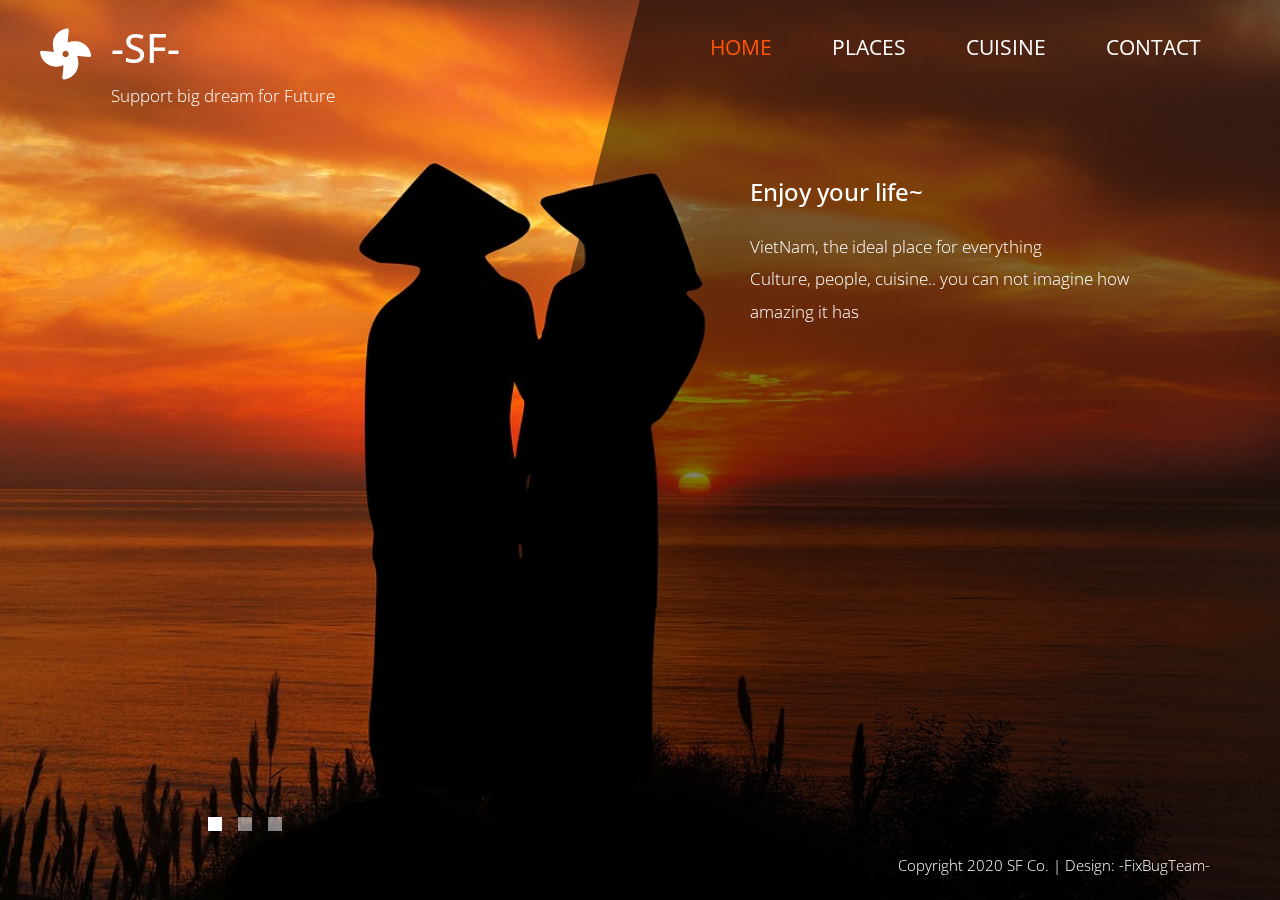
<file: index.html>
<!DOCTYPE html>
<html lang="en">

<head>
    <meta charset="UTF-8">
    <meta name="viewport" content="width=device-width, initial-scale=1.0">
    <meta http-equiv="X-UA-Compatible" content="ie=edge">
    <title>SF Travel Company </title>
    <link href="https://fonts.googleapis.com/css?family=Open+Sans:300,400" rel="stylesheet" /> <!-- https://fonts.google.com/ -->
    <link href="css/bootstrap.min.css" rel="stylesheet" /> <!-- https://getbootstrap.com/ -->
    <link href="fontawesome/css/all.min.css" rel="stylesheet" /> <!-- https://fontawesome.com/ -->
    <link href="css/sfcom.css" rel="stylesheet" />
<!--

TemplateMo 550 Diagoona

https://templatemo.com/tm-550-diagoona

-->
</head>
<body>
    <div class="tm-container">
        <div>
            <div class="tm-row pt-4">
                <div class="tm-col-left">
                    <div class="tm-site-header media">
                        <i class="fas fa-fan fa-3x mt-1 tm-logo"></i>
                        <div class="media-body">
                            <h1 class="tm-sitename text-uppercase">-SF-</h1>
                            <p class="tm-slogon">Support big dream for Future</p>
                        </div>        
                    </div>
                </div>
                <div class="tm-col-right">
                    <nav class="navbar navbar-expand-lg" id="tm-main-nav">
                        <button class="navbar-toggler toggler-example mr-0 ml-auto" type="button" 
                            data-toggle="collapse" data-target="#navbar-nav" 
                            aria-controls="navbar-nav" aria-expanded="false" aria-label="Toggle navigation">
                            <span><i class="fas fa-bars"></i></span>
                        </button>
                        <div class="collapse navbar-collapse tm-nav" id="navbar-nav">
                            <ul class="navbar-nav text-uppercase">
                                <li class="nav-item active">
                                    <a class="nav-link tm-nav-link" href="index.html">Home<span class="sr-only">(current)</span></a>
                                </li>
                                <li class="nav-item">
                                    <a class="nav-link tm-nav-link" href="place.html">Places</a>
                                </li>
                                <li class="nav-item">
                                    <a class="nav-link tm-nav-link" href="cuisine.html">Cuisine</a>
                                </li>                            
                                <li class="nav-item ">
                                    <a class="nav-link tm-nav-link" href="contact.html">Contact </a>
                                    <!-- <span class="sr-only">(current)</span> -->
                                </li>
                            </ul>                            
                        </div>                        
                    </nav>
                </div>
            </div>
            
            <div class="tm-row">
                <div class="tm-col-left"></div>
                <main class="tm-col-right tm-contact-main"> <!-- Content -->
                    <section class="tm-content tm-contact">
                        <h2 class="mb-4 tm-content-title">Enjoy your life~</h2>
                        <p class="mb-85">VietNam, the ideal place for everything <br> Culture, people, cuisine.. you can not imagine how amazing it has  </p>
                    </section>
                </main>
            </div>
        </div>        

        <div class="tm-row">
            <div class="tm-col-left text-center">            
                <ul class="tm-bg-controls-wrapper">
                    <li class="tm-bg-control active" data-id="0"></li>
                    <li class="tm-bg-control" data-id="1"></li>
                    <li class="tm-bg-control" data-id="2"></li>
                </ul>            
            </div>        
            <div class="tm-col-right tm-col-footer">
                <footer class="tm-site-footer text-right">
                    <p class="mb-0">Copyright 2020 SF Co. 
                    
                    | Design: <a rel="nofollow" href="https://templatemo.com" class="tm-text-link">-FixBugTeam-</a></p>
                </footer>
            </div>  
        </div>

        <div class="tm-bg"> <!-- Diagonal background design -->
            <div class="tm-bg-left"></div>
            <div class="tm-bg-right"></div>
        </div>
    </div>

    <script src="jquery-3.4.1.min.js"></script>
    <script src="bootstrap.min.js"></script>
    <script src="jquery.backstretch.min.js"></script>
    <script src="sfcom.js"></script>
</body>
</html>
</file>
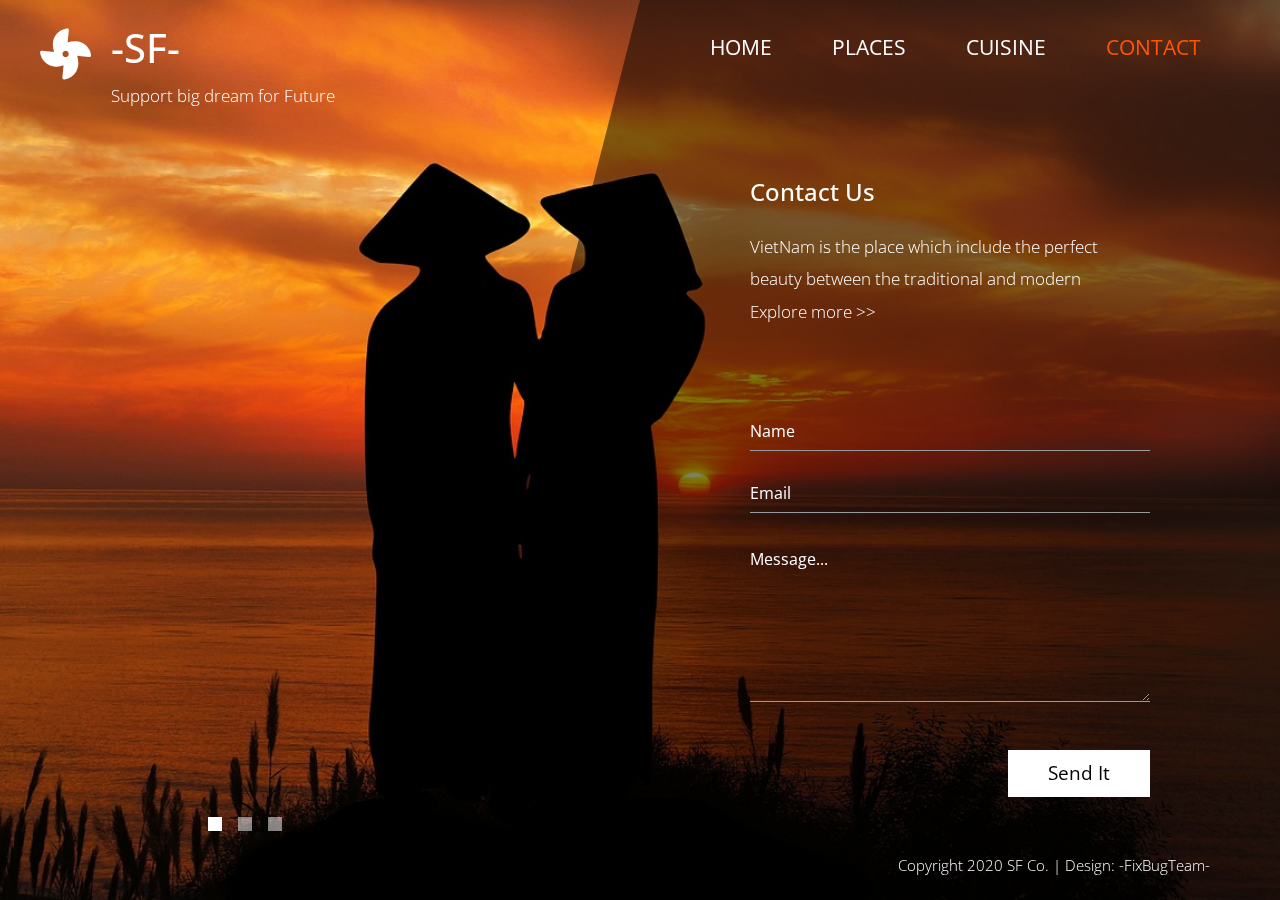
<file: contact.html>
<!DOCTYPE html>
<html lang="en">

<head>
    <meta charset="UTF-8">
    <meta name="viewport" content="width=device-width, initial-scale=1.0">
    <meta http-equiv="X-UA-Compatible" content="ie=edge">
    <title>SF - Contact page</title>
    <link href="https://fonts.googleapis.com/css?family=Open+Sans:300,400" rel="stylesheet" /> <!-- https://fonts.google.com/ -->
    <link href="css/bootstrap.min.css" rel="stylesheet" /> <!-- https://getbootstrap.com/ -->
    <link href="fontawesome/css/all.min.css" rel="stylesheet" /> <!-- https://fontawesome.com/ -->
    <link href="css/sfcom.css" rel="stylesheet" />
<!--

TemplateMo 550 Diagoona

https://templatemo.com/tm-550-diagoona

-->
</head>
<body>
    <div class="tm-container">
        <div>
            <div class="tm-row pt-4">
                <div class="tm-col-left">
                    <div class="tm-site-header media">
                        <i class="fas fa-fan fa-3x mt-1 tm-logo"></i>
                        <div class="media-body">
                            <h1 class="tm-sitename text-uppercase">-SF-</h1>
                            <p class="tm-slogon">Support big dream for Future</p>
                        </div>        
                    </div>
                </div>
                <div class="tm-col-right">
                    <nav class="navbar navbar-expand-lg" id="tm-main-nav">
                        <button class="navbar-toggler toggler-example mr-0 ml-auto" type="button" 
                            data-toggle="collapse" data-target="#navbar-nav" 
                            aria-controls="navbar-nav" aria-expanded="false" aria-label="Toggle navigation">
                            <span><i class="fas fa-bars"></i></span>
                        </button>
                        <div class="collapse navbar-collapse tm-nav" id="navbar-nav">
                            <ul class="navbar-nav text-uppercase">
                                <li class="nav-item">
                                    <a class="nav-link tm-nav-link" href="index.html">Home</a>
                                </li>
                                <li class="nav-item">
                                    <a class="nav-link tm-nav-link" href="place.html">Places</a>
                                </li>
                                <li class="nav-item">
                                    <a class="nav-link tm-nav-link" href="cuisine.html">Cuisine</a>
                                </li>                            
                                <li class="nav-item active">
                                    <a class="nav-link tm-nav-link" href="contact.html">Contact <span class="sr-only">(current)</span></a>
                                </li>
                            </ul>                            
                        </div>                        
                    </nav>
                </div>
            </div>
            
            <div class="tm-row">
                <div class="tm-col-left"></div>
                <main class="tm-col-right tm-contact-main"> <!-- Content -->
                    <section class="tm-content tm-contact">
                        <h2 class="mb-4 tm-content-title">Contact Us</h2>
                        <p class="mb-85">VietNam is the place which include the perfect beauty between the traditional and modern <br> Explore more >></p>
                        <form id="contact-form" action="" method="POST">
                            <div class="form-group mb-4">
                                <input type="text" name="name" class="form-control" placeholder="Name" required="" />
                            </div>
                            <div class="form-group mb-4">
                                <input type="email" name="email" class="form-control" placeholder="Email" required="" />
                            </div>
                            <div class="form-group mb-5">
                                <textarea rows="6" name="message" class="form-control" placeholder="Message..." required=""></textarea>
                            </div>
                            <div class="text-right">
                                <button type="submit" class="btn btn-big btn-primary">Send It</button>
                            </div>
                        </form>
                    </section>
                </main>
            </div>
        </div>        

        <div class="tm-row">
            <div class="tm-col-left text-center">            
                <ul class="tm-bg-controls-wrapper">
                    <li class="tm-bg-control active" data-id="0"></li>
                    <li class="tm-bg-control" data-id="1"></li>
                    <li class="tm-bg-control" data-id="2"></li>
                </ul>            
            </div>        
            <div class="tm-col-right tm-col-footer">
                <footer class="tm-site-footer text-right">
                    <p class="mb-0">Copyright 2020 SF Co. 
                    
                    | Design: <a rel="nofollow" href="https://templatemo.com" class="tm-text-link">-FixBugTeam-</a></p>
                </footer>
            </div>  
        </div>

        <div class="tm-bg"> <!-- Diagonal background design -->
            <div class="tm-bg-left"></div>
            <div class="tm-bg-right"></div>
        </div>
    </div>

    <script src="jquery-3.4.1.min.js"></script>
    <script src="bootstrap.min.js"></script>
    <script src="jquery.backstretch.min.js"></script>
    <script src="sfcom.js"></script>
</body>
</html>
</file>
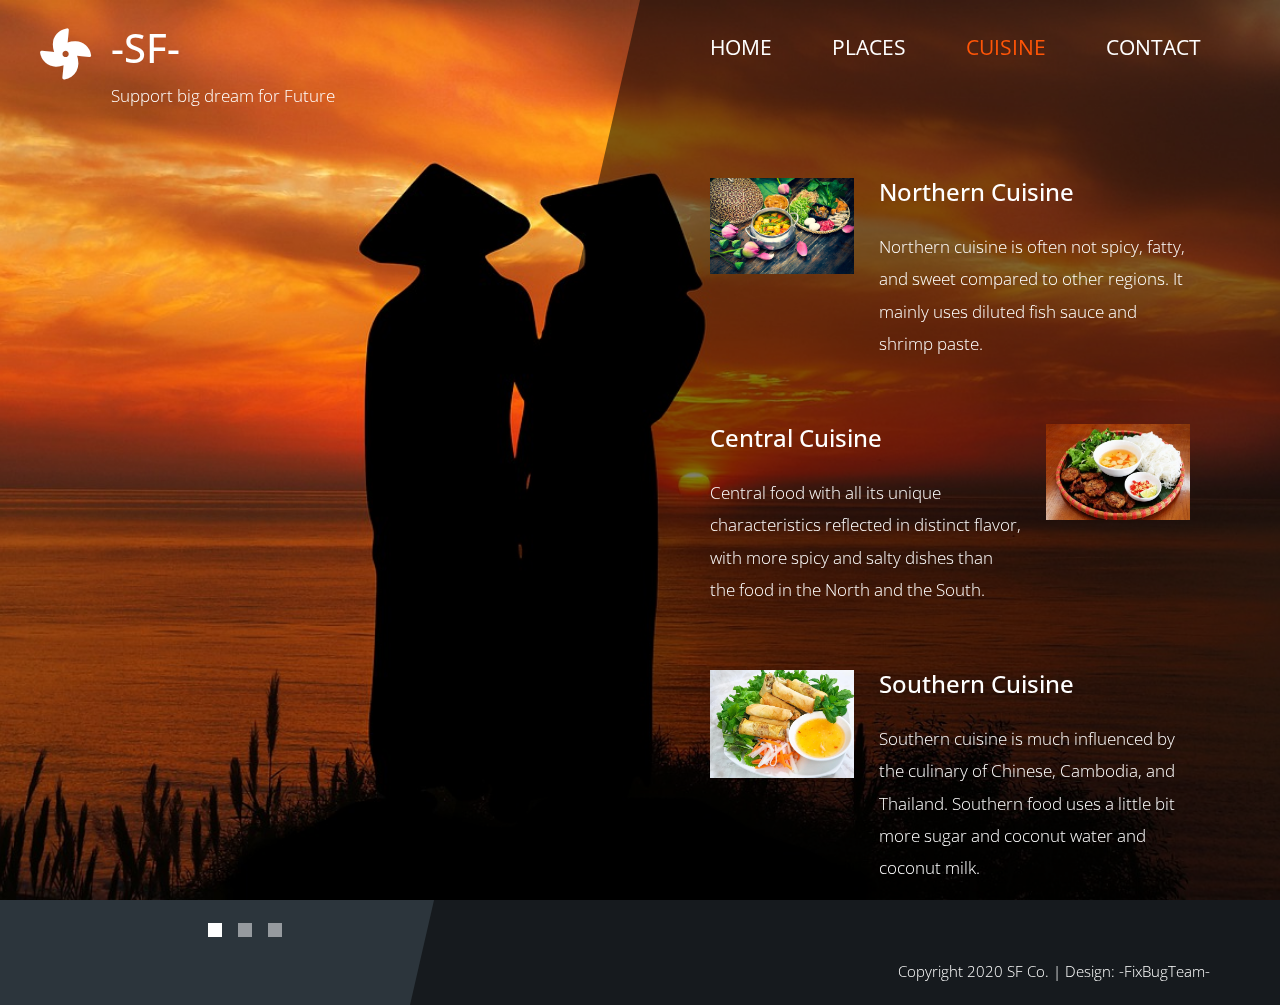
<file: cuisine.html>
<!DOCTYPE html>
<html lang="en">

<head>
    <meta charset="UTF-8">
    <meta name="viewport" content="width=device-width, initial-scale=1.0">
    <meta http-equiv="X-UA-Compatible" content="ie=edge">
    <title>SF - Services Page</title>
    <link href="https://fonts.googleapis.com/css?family=Open+Sans:300,400" rel="stylesheet" /> <!-- https://fonts.google.com/ -->
    <link href="css/bootstrap.min.css" rel="stylesheet" /> <!-- https://getbootstrap.com/ -->
    <link href="fontawesome/css/all.min.css" rel="stylesheet" /> <!-- https://fontawesome.com/ -->
    <link href="css/sfcom.css" rel="stylesheet" />
<!--

TemplateMo 550 Diagoona

https://templatemo.com/tm-550-diagoona

-->
</head>

<body>
    <div class="tm-container">        
        <div>
            <div class="tm-row pt-4">
                <div class="tm-col-left">
                    <div class="tm-site-header media">
                        <i class="fas fa-fan fa-3x mt-1 tm-logo"></i>
                        <div class="media-body">
                            <h1 class="tm-sitename text-uppercase">-SF-</h1>
                            <p class="tm-slogon">Support big dream for Future</p>
                        </div>        
                    </div>
                </div>
                <div class="tm-col-right">
                    <nav class="navbar navbar-expand-lg" id="tm-main-nav">
                        <button class="navbar-toggler toggler-example mr-0 ml-auto" type="button" 
                            data-toggle="collapse" data-target="#navbar-nav" 
                            aria-controls="navbar-nav" aria-expanded="false" aria-label="Toggle navigation">
                            <span><i class="fas fa-bars"></i></span>
                        </button>
                        <div class="collapse navbar-collapse tm-nav" id="navbar-nav">
                            <ul class="navbar-nav text-uppercase">
                                <li class="nav-item">
                                    <a class="nav-link tm-nav-link" href="index.html">Home</a>
                                </li>
                                <li class="nav-item">
                                    <a class="nav-link tm-nav-link" href="place.html">Places</a>
                                </li>
                                <li class="nav-item active">
                                    <a class="nav-link tm-nav-link" href="cuisine.html">Cuisine <span class="sr-only">(current)</span></a>
                                </li>                            
                                <li class="nav-item">
                                    <a class="nav-link tm-nav-link" href="contact.html">Contact</a>
                                </li>
                            </ul>                            
                        </div>                        
                    </nav>
                </div>
            </div>
            
            <div class="tm-row">
                <div class="tm-col-left"></div>
                <main class="tm-col-right">
                    <section class="tm-content">
                        <div class="media my-3 mb-5 tm-service-media tm-service-media-img-l">
                            <img src="img/cusine1.jpg " width="30%" alt="Image" class="tm-service-img">
                            <div class="media-body tm-service-text">
                                <h2 class="mb-4 tm-content-title">Northern Cuisine</h2>
                                <p>Northern cuisine is often not spicy, fatty, and sweet compared to other regions. It mainly uses diluted fish sauce and shrimp paste. </p>
                            </div> 
                        </div>
                        <div class="media my-3 mb-5 tm-service-media">                            
                            <div class="media-body tm-service-text">
                                <h2 class="mb-4 tm-content-title">Central Cuisine</h2>
                                <p>Central food with all its unique characteristics reflected in distinct flavor, with more spicy and salty dishes than the food in the North and the South.</p>
                              </div> 
                            <img src="img/cusine2.jpg" width ="30%" alt="Image" class="tm-service-img-r">
                        </div>
                        <div class="media my-3 tm-service-media tm-service-media-img-l">
                            <img src="img/cusine4.jpg" width ="30%" alt="Image" class="tm-service-img">
                            <div class="media-body tm-service-text">
                                <h2 class="mb-4 tm-content-title">Southern Cuisine</h2>
                                <p>Southern cuisine is much influenced by the culinary of Chinese, Cambodia, and Thailand. Southern food uses a little bit more sugar and coconut water and coconut milk.</p>
                           </div> 
                        </div>                      
                    </section>
                </main>
            </div>
        </div>        

        <div class="tm-row">
            <div class="tm-col-left text-center">            
                <ul class="tm-bg-controls-wrapper">
                    <li class="tm-bg-control active" data-id="0"></li>
                    <li class="tm-bg-control" data-id="1"></li>
                    <li class="tm-bg-control" data-id="2"></li>
                </ul>            
            </div>        
            <div class="tm-col-right tm-col-footer">
                <footer class="tm-site-footer text-right">
                    <p class="mb-0">Copyright 2020 SF Co. 
                    
                    | Design: <a rel="nofollow" href="https://templatemo.com" class="tm-text-link">-FixBugTeam-</a></p>
                </footer>
            </div>  
        </div>        

        <!-- Diagonal background design -->
        <div class="tm-bg">
            <div class="tm-bg-left"></div>
            <div class="tm-bg-right"></div>
        </div>
    </div>

    <script src="jquery-3.4.1.min.js"></script>
    <script src="bootstrap.min.js"></script>
    <script src="jquery.backstretch.min.js"></script>
    <script src="sfcom.js"></script>
</body>

</html>
</file>
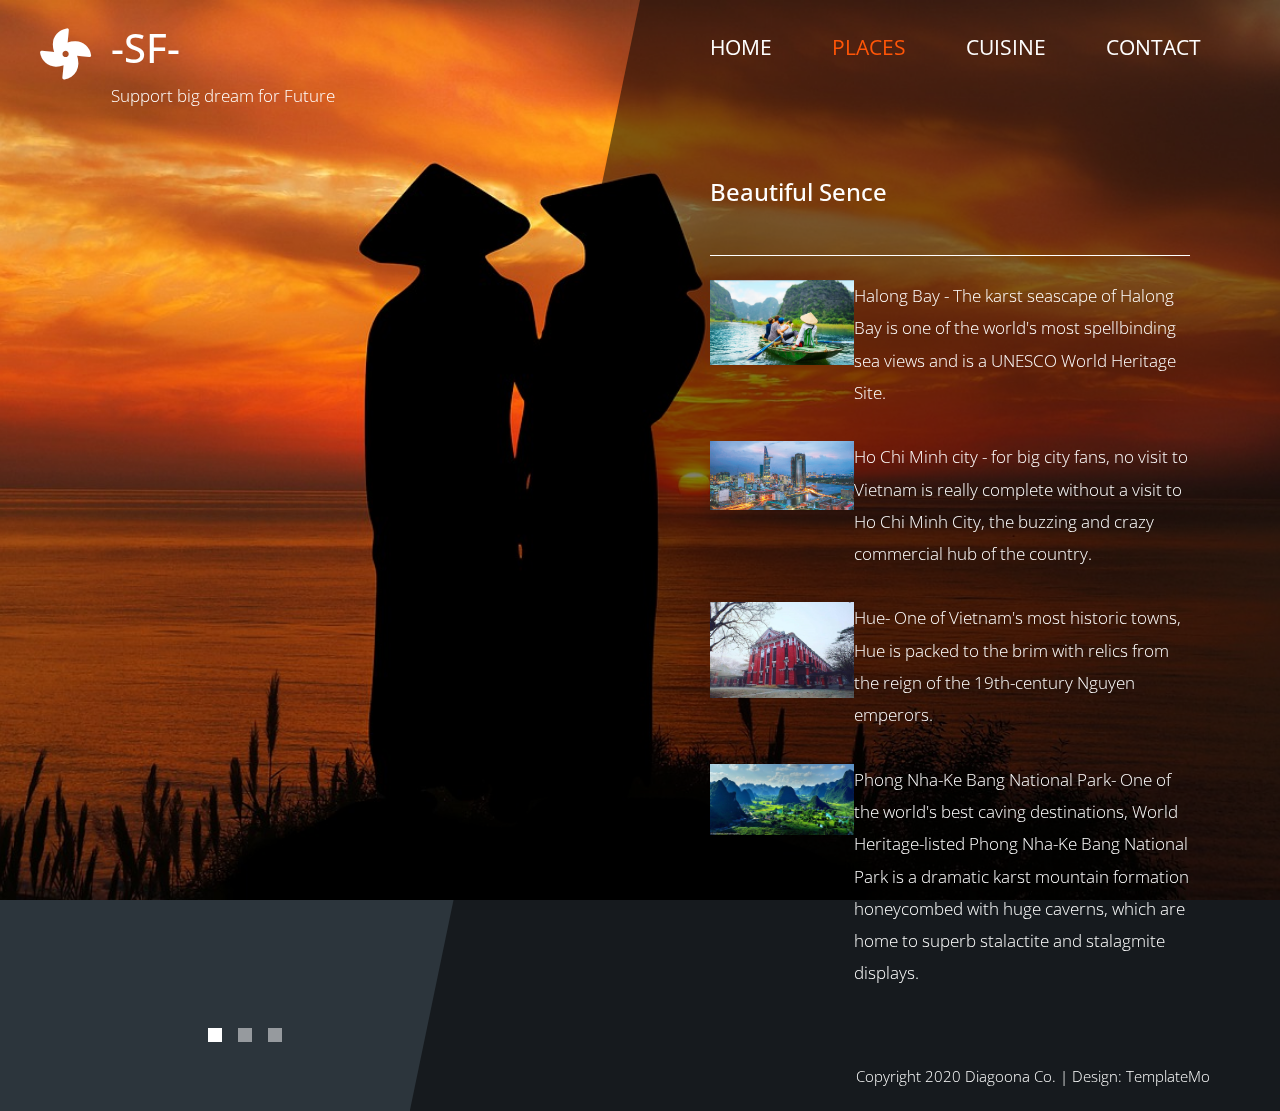
<file: place.html>
<!DOCTYPE html>
<html lang="en">

<head>
    <meta charset="UTF-8">
    <meta name="viewport" content="width=device-width, initial-scale=1.0">
    <meta http-equiv="X-UA-Compatible" content="ie=edge">
    <title>SF - About Page</title>
    <link href="https://fonts.googleapis.com/css?family=Open+Sans:300,400" rel="stylesheet" /> <!-- https://fonts.google.com/ -->
    <link href="css/bootstrap.min.css" rel="stylesheet" /> <!-- https://getbootstrap.com/ -->
    <link href="fontawesome/css/all.min.css" rel="stylesheet" /> <!-- https://fontawesome.com/ -->
    <link href="css/sfcom.css" rel="stylesheet" />

</head>

<body>
    <div class="tm-container">        
        <div>
            <div class="tm-row pt-4">
                <div class="tm-col-left">
                    <div class="tm-site-header media">
                        <i class="fas fa-fan fa-3x mt-1 tm-logo"></i>
                        <div class="media-body">
                            <h1 class="tm-sitename text-uppercase">-SF-</h1>
                            <p class="tm-slogon">Support big dream for Future</p>
                        </div>        
                    </div>
                </div>
                <div class="tm-col-right">
                    <nav class="navbar navbar-expand-lg" id="tm-main-nav">
                        <button class="navbar-toggler toggler-example mr-0 ml-auto" type="button" 
                            data-toggle="collapse" data-target="#navbar-nav" 
                            aria-controls="navbar-nav" aria-expanded="false" aria-label="Toggle navigation">
                            <span><i class="fas fa-bars"></i></span>
                        </button>
                        <div class="collapse navbar-collapse tm-nav" id="navbar-nav">
                            <ul class="navbar-nav text-uppercase">
                                <li class="nav-item">
                                    <a class="nav-link tm-nav-link" href="index.html">Home</a>
                                </li>
                                <li class="nav-item active">
                                    <a class="nav-link tm-nav-link" href="place.html">Places<span class="sr-only">(current)</span></a>
                                </li>
                                <li class="nav-item">
                                    <a class="nav-link tm-nav-link" href="cuisine.html">Cuisine</a>
                                </li>                            
                                <li class="nav-item">
                                    <a class="nav-link tm-nav-link" href="contact.html">Contact</a>
                                </li>
                            </ul>                            
                        </div>                        
                    </nav>
                </div>
            </div>
            
            <div class="tm-row">
                <div class="tm-col-left"></div>
                <main class="tm-col-right">
                    <section class="tm-content tm-about">
                        <h2 class="mb-5 tm-content-title">Beautiful Sence</h2>
                        <hr class="mb-4">
                        <div class="media my-3">
                            <img src="img/cover2.jpg" width ="30%">
                            <div class="media-body">
                                <p> Halong Bay - The karst seascape of Halong Bay is one of the world's most spellbinding sea views and is a UNESCO World Heritage Site.</p>
                            </div> 
                        </div>
                        <div class="media my-3">
                            <img src="img/hcm.jpg " width ="30%" >
                            <div class="media-body">
                                <p>Ho Chi Minh city - for big city fans, no visit to Vietnam is really complete without a visit to Ho Chi Minh City, the buzzing and crazy commercial hub of the country. </p>
                            </div> 
                        </div>
                        <div class="media my-3">
                            <img src="img/cover8.jpg " width ="30%" >
                            <div class="media-body">
                                <p>Hue- One of Vietnam's most historic towns, Hue is packed to the brim with relics from the reign of the 19th-century Nguyen emperors.</p>                            </div> 
                        </div>
                        <div class="media my-3">
                            <img src="img/cover1.jpg " width ="30%" >
                            <div class="media-body">
                                <p>Phong Nha-Ke Bang National Park- One of the world's best caving destinations, World Heritage-listed Phong Nha-Ke Bang National Park is a dramatic karst mountain formation honeycombed with huge caverns, which are home to superb stalactite and stalagmite displays. </p>                            </div> 
                        </div>                        
                    </section>
                </main>
            </div>
        </div>        

        <div class="tm-row">
            <div class="tm-col-left text-center">            
                <ul class="tm-bg-controls-wrapper">
                    <li class="tm-bg-control active" data-id="0"></li>
                    <li class="tm-bg-control" data-id="1"></li>
                    <li class="tm-bg-control" data-id="2"></li>
                </ul>            
            </div>        
            <div class="tm-col-right tm-col-footer">
                <footer class="tm-site-footer text-right">
                    <p class="mb-0">Copyright 2020 Diagoona Co. 
                    
                    | Design: <a rel="nofollow" href="https://templatemo.com" class="tm-text-link">TemplateMo</a></p>
                </footer>
            </div>   
        </div>        

        <!-- Diagonal background design -->
        <div class="tm-bg">
            <div class="tm-bg-left"></div>
            <div class="tm-bg-right"></div>
        </div>
    </div>

    <script src="jquery-3.4.1.min.js"></script>
    <script src="bootstrap.min.js"></script>
    <script src="jquery.backstretch.min.js"></script>
    <script src="sfcom.js"></script>
</body>
</html>
</file>
<file: css/sfcom.css>
/*

TemplateMo 550 Diagoona

https://templatemo.com/tm-550-diagoona

*/

body {
    font-family: 'Open Sans', Arial, sans-serif;
    font-size: 17px;
    font-weight: 300;
    overflow-x: hidden;
    color: white;
    background-color: #2C353C;
}

a { 
    transition: all 0.3s ease; 
    text-decoration: none;
}

ul { padding: 0; }
a:hover { text-decoration: none; }
button:focus { outline: none; }
p { line-height: 1.9; }
.tm-logo { margin-right: 20px; }
.tm-slogan { font-size: 0.8rem; }

/* Navigation */
.navbar-toggler {
    padding: 8px 15px;
    border: 0;
    border-radius: 0;
    transform: skewX(-15deg);
    background-color: rgba(0,0,0,0.5);
    color: white;    
}

.navbar-toggler i { transform: skewX(15deg); }

.navbar-expand-lg {
    padding-left: 0;
    padding-right: 0;
}

.navbar-expand-lg .navbar-nav .nav-link { padding: 0; }

.navbar-expand-lg .navbar-nav .tm-nav-link {
    font-size: 1.3rem;
    font-weight: 400;
    color: white;    
    padding-bottom: 30px;    
}

.nav-item { margin-right: 60px; }

.nav-item:last-child { margin-right: 0; }

.nav-item.active .tm-nav-link,
.nav-item:hover .tm-nav-link {
    color: rgb(255, 85, 7);
}

/* Page Background */
.tm-bg {
    position: absolute;
    left: 0;
    right: 0;
    width: 100%;
    height: 100%;
    display: flex;
    z-index: -1000;
}

.tm-bg-left,
.tm-bg-right {
    position: relative;
    width: 50%;
    height: 100%;
}

.tm-bg-right { background-color: rgba(0,0,0,0.5); }

.tm-bg-left {
    border-right: 230px solid rgba(0,0,0,0.5);
    border-top: 100vh solid transparent;
}

.tm-bg-controls-wrapper {
    display: inline-block;
    margin-left: -150px;
}

.tm-bg-control {
    display: inline-block;
    width: 14px;
    height: 14px;
    background-color: rgba(255,255,255,0.5);
    margin: 6px;
    cursor: pointer;
}

.tm-bg-control.active,
.tm-bg-control:hover {
    background-color: white;
}

.tm-container {
    width: 100%;
    height: 100%;
    min-height: 100vh;
    position: relative;
    display: flex;
    flex-direction: column;
    justify-content: space-between;  
}

.tm-row { display: flex; }

.tm-col-left {
    width: 50%;
    height: 100%;
    padding-left: 40px;  
    padding-right: 40px;
}

.tm-col-right {
    width: 50%;
    height: 100%;
    padding-left: 70px;
    padding-right: 70px;
}

.tm-content {
    max-width: 660px;
    margin-top: 50px;
    padding-right: 20px;
}

.tm-about { max-width: 525px; }

::-webkit-scrollbar {
    -webkit-appearance: none;
    width: 10px;
}
  
::-webkit-scrollbar-thumb {
    border-radius: 5px;
    background-color: rgba(255,255,255,.8);
    box-shadow: 0 0 1px rgba(255,255,255,.8);
}

.tm-content-title { font-size: 1.5rem; }
hr { border-top: 1px solid white; }

.btn {
    padding: 10px 25px;
    border-radius: 0;
}

.btn-big {
    padding: 9px 40px;
    font-size: 1.2rem;;
}

.btn-primary {
    background-color: white;
    color: black;
    border: 0;
}

.btn-primary:hover {
    background-color: #9CC;
    color: black;
}

.tm-site-footer {
    padding: 40px 0 20px;
    max-width: 660px;
    font-size: 0.95rem;
}

.tm-col-footer { padding-left: 0; }
.tm-text-link { color: white; }

.tm-text-link:hover,
.tm-text-link:focus {
    color: #9CC;
}

/* Service */ 
.tm-service-text { max-width: 365px; }
.tm-service-img { margin-right: 25px; }
.tm-service-img-r { margin-left: 25px; }

/* Contact */
.form-control,
textarea {    
    color: white;
    background-color: transparent;
    background-clip: padding-box;
    border: none;
    border-bottom: 1px solid #999A9B;
    border-radius: 0;
    transition: border-color 0.15s ease-in-out, box-shadow 0.15s ease-in-out;
    padding: 10px 0;
    font-family: 'Open Sans', Arial, sans-serif;
    font-size: 1rem;
    font-weight: 400;
    line-height: 1.5;
}

.form-control:focus {
    color: white;
    background-color: transparent;    
    box-shadow: none;
    border-color: #9CC;
    outline: none;
}

.mb-85 { margin-bottom: 85px; }
.tm-contact-main { max-width: 690px; }

.tm-contact {
    max-width: 420px;
    margin-left: auto;
    margin-right: auto;
}

.form-control::-webkit-input-placeholder { color: white; } /* Edge */  
.form-control:-ms-input-placeholder { color: white; } /* Internet Explorer 10-11 */  
.form-control::placeholder { color: white; }

@media (max-width: 1200px) {
    .nav-item { margin-right: 30px; }

    .tm-page-right {
        padding-left: 30px;
        padding-right: 30px;
    }
}

@media (max-width: 992px) {    
    .tm-nav {
        position: absolute;
        background: rgba(0, 0, 0, 0.8);
        color: white;
        top: 44px;
        right: 4px;
    }

    .navbar-expand-lg .navbar-nav .tm-nav-link {
        color: white;
        font-size: 1.1rem;
        padding: 13px 20px;
    }

    .nav-item { margin-right: 0; }

    .nav-item.active .tm-nav-link,
    .nav-item:hover .tm-nav-link {
        color: #9CC;
    }

    .tm-content { margin-top: 20px; }
    .tm-site-footer { padding-top: 40px; }
    .tm-col-left { width: 40%; }

    .tm-col-right {
        width: 60%;
        padding-left: 100px;
        padding-right: 30px;
    }
    
    .tm-col-footer { padding-left: 0; }
}

@media (max-width: 768px) {
    .tm-row { flex-direction: column; }

    .tm-col-left,
    .tm-col-right,
    .tm-bg-left,
    .tm-bg-right {
        width: 100%;
    }

    #tm-main-nav {
        position: fixed;
        top: 50px;
        right: 40px;
        padding-bottom: 0;
    }  
    
    .tm-bg { flex-direction: column; }

    .tm-bg-left {
        height: 200px;        
        border-bottom: 50px solid rgba(0,0,0,0.5);
        border-right: 0;
        border-top: 0;
    }

    .tm-bg-right { height: calc(100% - 200px); }

    .tm-bg-controls-wrapper {
        margin-left: 0;
        margin-top: 50px;
    }

    .tm-content {
        max-height: none;
        margin-top: 40px;
    }

    .tm-col-right {
        padding-top: 40px;
        padding-left: 30px;
    }

    .tm-col-footer {
        padding-left: 10px;
        padding-right: 10px;
    }
}

@media (max-width: 460px) {
    .tm-logo { margin-right: 15px; }
    .tm-sitename { font-size: 1.8rem; }
    .tm-slogon { font-size: 0.8rem; }
}

@media (max-width: 450px), (min-width: 768px) and (max-width: 830px), (min-width: 992px) and (max-width: 1040px) {
    .tm-service-media { flex-direction: column; }
    .tm-service-media-img-l { flex-direction: column-reverse; }
    .tm-service-text { margin-top: 20px; }
    .tm-service-img { margin-right: 0; }
    .tm-service-img-r { margin-left: 0; }
}
</file>
